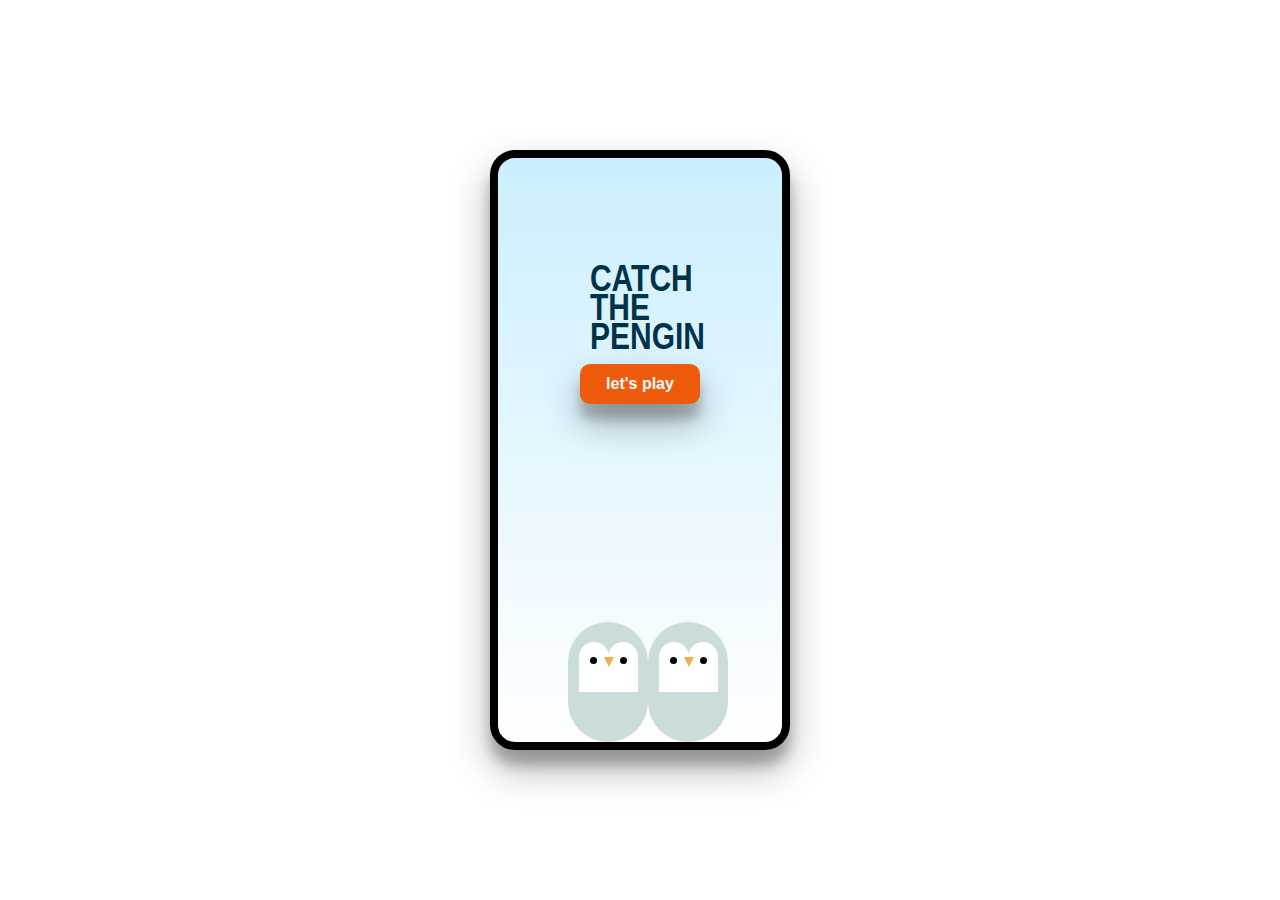
<file: index.html>
<!DOCTYPE html>
<html lang="en">
  <head>
    <meta charset="UTF-8" />
    <meta http-equiv="X-UA-Compatible" content="IE=edge" />
    <meta name="viewport" content="width=device-width, initial-scale=1.0" />
    <title>Catch the pengin!</title>
    <link
    rel="stylesheet"
    href="https://cdnjs.cloudflare.com/ajax/libs/animate.css/4.1.1/animate.min.css"
  />
    <link rel="shortcut icon" href="./assets/favicon-16x16.png" />
    <link rel="stylesheet" href="./css/main.css" />
  </head>
  <body>
    <main class="main">
      <section class="wrapper">
        <div class="main-content">
          <h1 class="title animate__animated animate__slideInDown">catch the pengin</h1>
          <button title="Play" class="button-play animate__animated animate__slideInDown">
            <a href="./game.html">let's play</a>
          </button>
        </div>
   <div class="snow" id="snow">
          <div class="snowflake f1">&#10052</div>
          <div class="snowflake f2">&#10053</div>
          <div class="snowflake f3">&#10054</div>
          <div class="snowflake f4">&#10057</div>
          <div class="snowflake f5">&#10058</div>
          
        </div>
        <div class="layerIndex  js-pengin pengin" id="2">
          <div class="face">
            <div class="eye"></div>
            <div class="beak"></div>
          </div>
        </div>
        <div class="layerIndex l1 js-pengin pengin" id="2">
          <div class="face">
            <div class="eye"></div>
            <div class="beak"></div>
          </div>
        
        </div>
      </section>
    </main>
  </body>
</html>
</file>
<file: css/main.css>
:root {
  --pengin-head: #ccdbdc;
  --penuin-beak: #fdc921;
  --ice: #9ad1d4ff;
  --background: #cbefff;
  --deep-blue: #003249ff;
  --orange: #ef5b0c;
}
* {
  margin: 0;
  padding: 0;
  box-sizing: border-box;
  font-size: 62.5%;
  font-family: sans-serif;
}
.main {
  width: 100%;
  height: 100vh;
  display: grid;
  place-items: center;
}
.audio {
  display: none;
}

/* initial window */
.main-content {
  display: flex;
  flex-direction: column;
  align-items: center;
}
/* bsnowbackground */

@keyframes backgroundSnow {
  from {
    top: -10px;
  }
  to {
    top: 680px;
  }
}

@keyframes snowflakes {
  0% {
    transform: rotate(-180deg) translate(0px, 0px);
  }
  100% {
    transform: rotate(180deg) translate(10px, 75px);
  }
}
#snow div {
  position: absolute;
  top: -40px;
  animation-name: backgroundSnow, snowflakes;
  animation-iteration-count: infinite;
  animation-direction: normal;
  animation-timing-function: ease-in;
}
.snowflake {
  color: #fff;
  font-size: 2rem;
  position: absolute;
  z-index: 999;
}
.snowflake.f1 {
  font-size: 3rem;
  left: 40px;
  animation-duration: 5s;
  z-index: 999;
}
.snowflake.f2 {
  font-size: 2.8rem;
  left: 120px;
  animation-duration: 7s;
  z-index: 999;
}
.snowflake.f3 {
  font-size: 3.5rem;
  left: 200px;
  animation-duration: 8s;
  z-index: 999;
}
.snowflake.f4 {
  font-size: 2.5rem;
  left: 280px;
  animation-duration: 6s;
  z-index: 999;
}
.snowflake.f5 {
  font-size: 3.5rem;
  left: 280px;
  animation-duration: 6s;
  z-index: 999;
}

.title {
  margin-top: 40%;
  font-size: 3rem;
  font-weight: 800;
  text-transform: uppercase;
  text-align: left;
  width: 6ch;
  transform: scaleY(1.2);
  line-height: 0.8;
  animation: slideInDown;
  animation-duration: 3s;
  color: var(--deep-blue);
}

/* game window */
.score-container {
  display: flex;
  justify-content: space-between;
  align-items: flex-start;
  padding: 10px 15px;
}
.subtitle {
  font-size: 1.5rem;
  font-weight: 700;
  text-align: center;
  color: var(--deep-blue);
}

.subtitle span {
  font-size: 1.5rem;
  font-weight: 700;
}
.gameOver {
  font-size: 2.5rem;
  font-weight: 700;
  text-align: center;
  margin-top: 25px;
  color: var(--deep-blue);
  text-transform: capitalize;
}
.pengin {
  padding: 10px;
  cursor: pointer;
}
.wrapper {
  position: relative;
  width: 300px;
  height: 600px;
  background: linear-gradient(var(--background), white);
  border: 8px solid black;
  border-radius: 25px;
  box-shadow: 0 19px 38px rgba(0, 0, 0, 0.3), 0 15px 12px rgba(0, 0, 0, 0.22);
  overflow: hidden;
}

.layer1,
.layer2 {
  position: absolute;
  z-index: 1;
  height: 450px;
  width: 80px;
  bottom: 0;
  left: 150px;
  background-color: var(--pengin-head);
  border-radius: 40px;
  animation: hidden 1.5s ease-in-out;
  animation-iteration-count: infinite;
}
.layerIndex {
  position: absolute;
  z-index: 1;
  height: 120px;
  width: 80px;
  bottom: 0;
  left: 150px;
  background-color: var(--pengin-head);
  border-radius: 40px;
  animation: hidden 1.5s ease-in-out;
  animation-iteration-count: infinite;
}
.l1 {
  left: 70px;
}

@keyframes hidden {
  0% {
    transform: translateY(90px);
  }
  50% {
    transform: translateY(10px);
  }
  100% {
    transform: translateY(90px);
  }
}
.layer2 {
  left: 55px;
  animation: hidden 1.4s ease-in-out infinite;
}
.face {
  position: absolute;
  width: 30px;
  height: 50px;
  top: 20px;
  left: 50%;
  background-color: #ffffff;
  border-radius: 40px 40px 0 0;
}
.face::before {
  content: "";
  position: absolute;
  width: 30px;
  height: 50px;
  top: 0px;
  right: 29px;
  background-color: #ffffff;
  border-radius: 40px 40px 0 0;
}

.eye {
  position: absolute;
  width: 7px;
  height: 7px;
  left: 40%;
  top: 30%;
  border-radius: 50px;
  background-color: #000000;
  animation: blink 0.7s infinite;
  /*   animation-name: blink;
  animation-duration: 2s;
  animation-iteration-count: infinite; */
}

.eye::before {
  content: "";
  position: absolute;
  width: 7px;
  height: 7px;
  right: 30px;
  border-radius: 50px;
  background-color: #000000;
  animation: blink 0.7s infinite;
}
@keyframes blink {
  0% {
    height: 7px;
  }
  5% {
    transform: translate(0px, 3.5px);
    height: 1px;
  }
  10% {
    transform: translate(0px, 0px);
    height: 7px;
  }
}

.beak {
  position: absolute;
  height: 0;
  width: 0;
  left: -4px;
  top: 15px;
  border-left: 10px solid #f0ad4e;
  border-top: 5px solid transparent;
  border-bottom: 5px solid transparent;
  transform: rotate(90deg);
}

.layer3 {
  position: absolute;
  z-index: 2;
  width: 220px;
  height: 380px;
  bottom: 0;
  left: 30px;
  background-color: var(--ice);
  border-radius: 25px;
  box-shadow: 0px 5px 15px grey;
}
.layer4 {
  position: absolute;
  z-index: 3;
  height: 330px;
  width: 80px;
  bottom: 0;
  left: 15px;
  background-color: var(--pengin-head);
  border-radius: 40px;
  animation: hidden 1.5s ease-in-out;
  animation-iteration-count: infinite;
}
.layer5 {
  position: absolute;
  z-index: 4;
  width: 220px;
  height: 260px;
  bottom: 0;
  left: -3px;
  background-color: var(--ice);
  border-radius: 25px;
  box-shadow: 0px 5px 15px grey;
}
.layer6 {
  position: absolute;
  z-index: 5;
  height: 230px;
  width: 80px;
  bottom: 0;
  right: 20px;
  background-color: var(--pengin-head);
  border-radius: 40px;
  animation: hidden 1.2s ease-in-out;
  animation-iteration-count: infinite;
}
.layer7 {
  position: absolute;
  z-index: 6;
  width: 120px;
  height: 160px;
  bottom: 0;
  right: 0;
  background-color: var(--ice);
  border-radius: 25px;
  box-shadow: 0px 5px 15px grey;
}
.layer8 {
  position: absolute;
  z-index: 7;
  width: 160px;
  height: 90px;
  bottom: 0;
  left: 63px;
  background-color: var(--deep-blue);
}

.cloud,
.cloud2 {
  position: absolute;
  z-index: 8;
  height: 60px;
  width: 125px;
  bottom: 0;
  border-radius: 0 50px 50px 0;
  background-color: #ffffff;
}
.cloud2 {
  left: 160px;
  transform: scaleX(-1);
}

.cloud::before {
  content: "";
  position: absolute;
  z-index: 8;
  height: 80px;
  width: 100px;
  top: -35px;
  left: -20px;
  border-radius: 50px;
  background-color: #ffffff;
  transform: rotate(-90deg);
}
.cloud2::before {
  content: "";
  position: absolute;
  z-index: 8;
  height: 80px;
  width: 100px;
  top: -35px;
  left: -20px;
  border-radius: 50px;
  background-color: #ffffff;
  transform: rotate(-90deg);
}
.text-footer {
  color: var(--ice);
  font-size: 1.5rem;
}
.text-footer a {
  text-decoration: none;
  font-size: 1.5rem;
  color: var(--deep-blue);
}
/* countDown window */
.modal-window {
  display: flex;
  align-items: center;
  justify-content: center;
  position: absolute;
  top: -7px;
  left: -8px;
  width: 300px;
  height: 600px;
  background-color: var(--background);
  border: 8px solid black;
  border-radius: 25px;
  z-index: 999;
}

.modal-count {
  display: flex;
  align-items: center;
  justify-content: center;
  width: 200px;
  height: 200px;
  border-radius: 50%;
  background-color: #ffffff;
  /*   box-shadow: 0 5px 40px rgba(0, 0, 0, 0.3), 5px 5px 5px rgba(0, 0, 0, 0); */
}
.modal-text {
  color: var(--deep-blue);
  font-size: 12rem;
  font-weight: 700;
}
/* score window */
.modal-score {
  display: flex;
  flex-direction: column;
  align-items: center;
  justify-content: space-evenly;
  text-align: center;
  position: absolute;
  top: -7px;
  left: -8px;
  width: 300px;
  height: 600px;
  background-color: var(--background);
  border: 8px solid black;
  border-radius: 25px;
  z-index: 999;
}
.text-score {
  font-size: 4rem;
  font-weight: 500;
  margin-top: 40%;
  color: var(--deep-blue);
}
.button-play {
  width: 120px;
  height: 40px;
  margin-top: 20px;
  font-size: 1.6rem;
  font-weight: 700;
  color: #ffffff;
  border-radius: 10px;
  border: none;
  background-color: var(--orange);
  animation: slideInDown;
  animation-duration: 3s;
  box-shadow: 0 19px 38px rgba(0, 0, 0, 0.3), 0 15px 12px rgba(0, 0, 0, 0.22);
}
.button-play a {
  font-size: 1.6rem;
  color: #ffffff;
  text-decoration: none;
}
.best-scores {
  margin-top: 25px;
}
.best-scores ul {
  margin-top: 10px;
  list-style: none;
}
.hidden {
  display: none;
}
</file>
